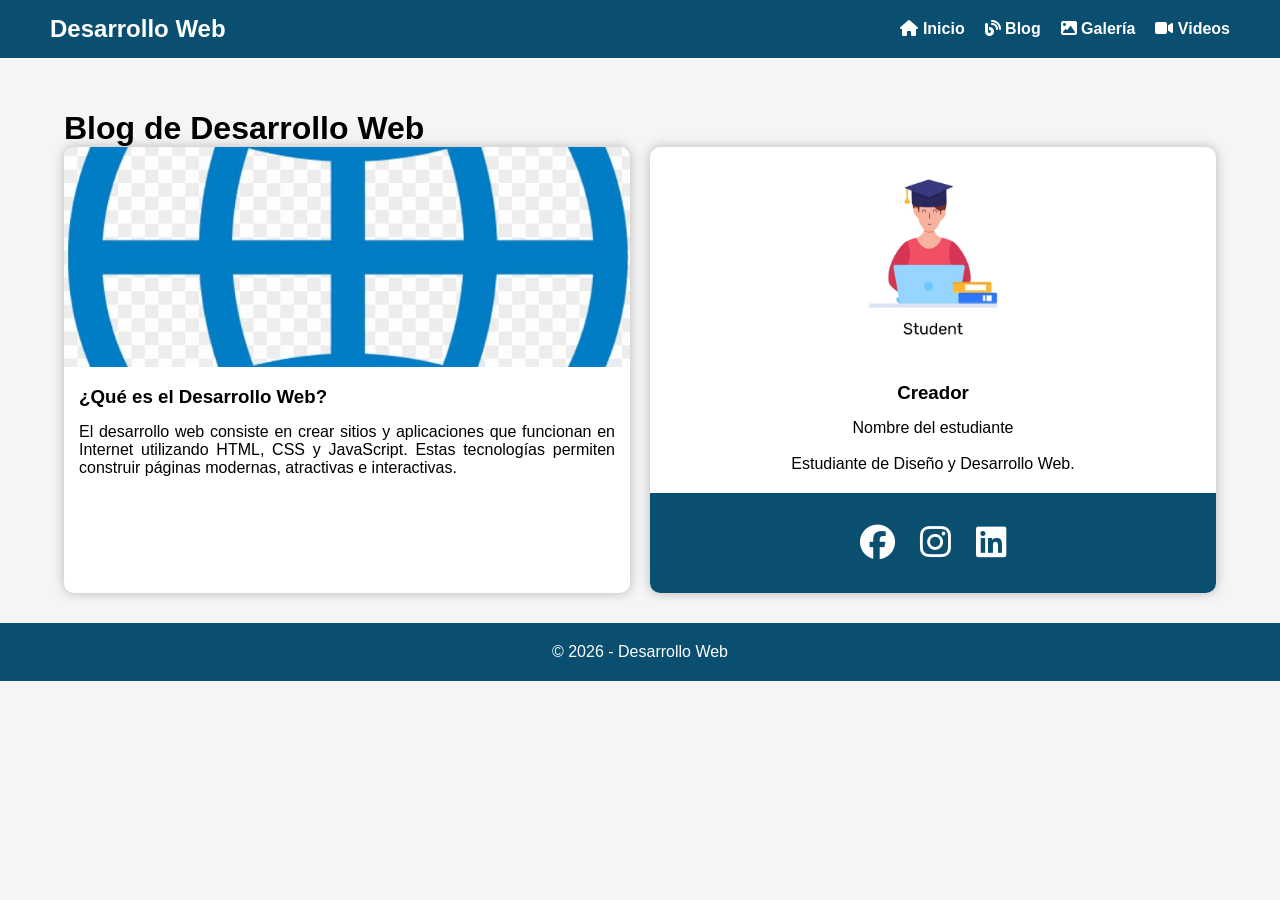
<file: blog.html>
<!DOCTYPE html>
<html lang="es">
<head>

<meta charset="UTF-8">
<meta name="viewport" content="width=device-width, initial-scale=1.0">

<title>Blog</title>

<link rel="stylesheet" href="estilo.css">

<link rel="stylesheet"
href="https://cdnjs.cloudflare.com/ajax/libs/font-awesome/6.5.1/css/all.min.css">

</head>

<body>

<header>

<div class="logo">

<h2>Desarrollo Web</h2>

</div>

<nav>

<ul>

<li>
<a href="index.html">
<i class="fa-solid fa-house"></i>
Inicio
</a>
</li>

<li>
<a href="blog.html">
<i class="fa-solid fa-blog"></i>
Blog
</a>
</li>

<li>
<a href="galeria.html">
<i class="fa-solid fa-image"></i>
Galería
</a>
</li>

<li>
<a href="videos.html">
<i class="fa-solid fa-video"></i>
Videos
</a>
</li>

</ul>

</nav>

</header>

<main class="contenedor">

<h1>Blog de Desarrollo Web</h1>

<div class="flex">

<article class="tarjeta">

<img src="imagenes/web.jpg" alt="Desarrollo Web">

<h3>¿Qué es el Desarrollo Web?</h3>

<p>

El desarrollo web consiste en crear sitios y aplicaciones
que funcionan en Internet utilizando HTML, CSS y JavaScript.

Estas tecnologías permiten construir páginas modernas,
atractivas e interactivas.

</p>

</article>

<aside class="tarjeta">

<img src="imagenes/alumno.jpg"
style="width:180px;height:180px;border-radius:50%;margin:20px auto;display:block;">

<h3 style="text-align:center;">
Creador
</h3>

<p style="text-align:center;">

Nombre del estudiante

<br><br>

Estudiante de Diseño y Desarrollo Web.

</p>

<div class="redes">

<a href="https://facebook.com" target="_blank">
<i class="fab fa-facebook"></i>
</a>

<a href="https://instagram.com" target="_blank">
<i class="fab fa-instagram"></i>
</a>

<a href="https://linkedin.com" target="_blank">
<i class="fab fa-linkedin"></i>
</a>

</div>

</aside>

</div>

</main>

<footer>

<p>

© 2026 - Desarrollo Web

</p>

</footer>

</body>

</html>
</file>
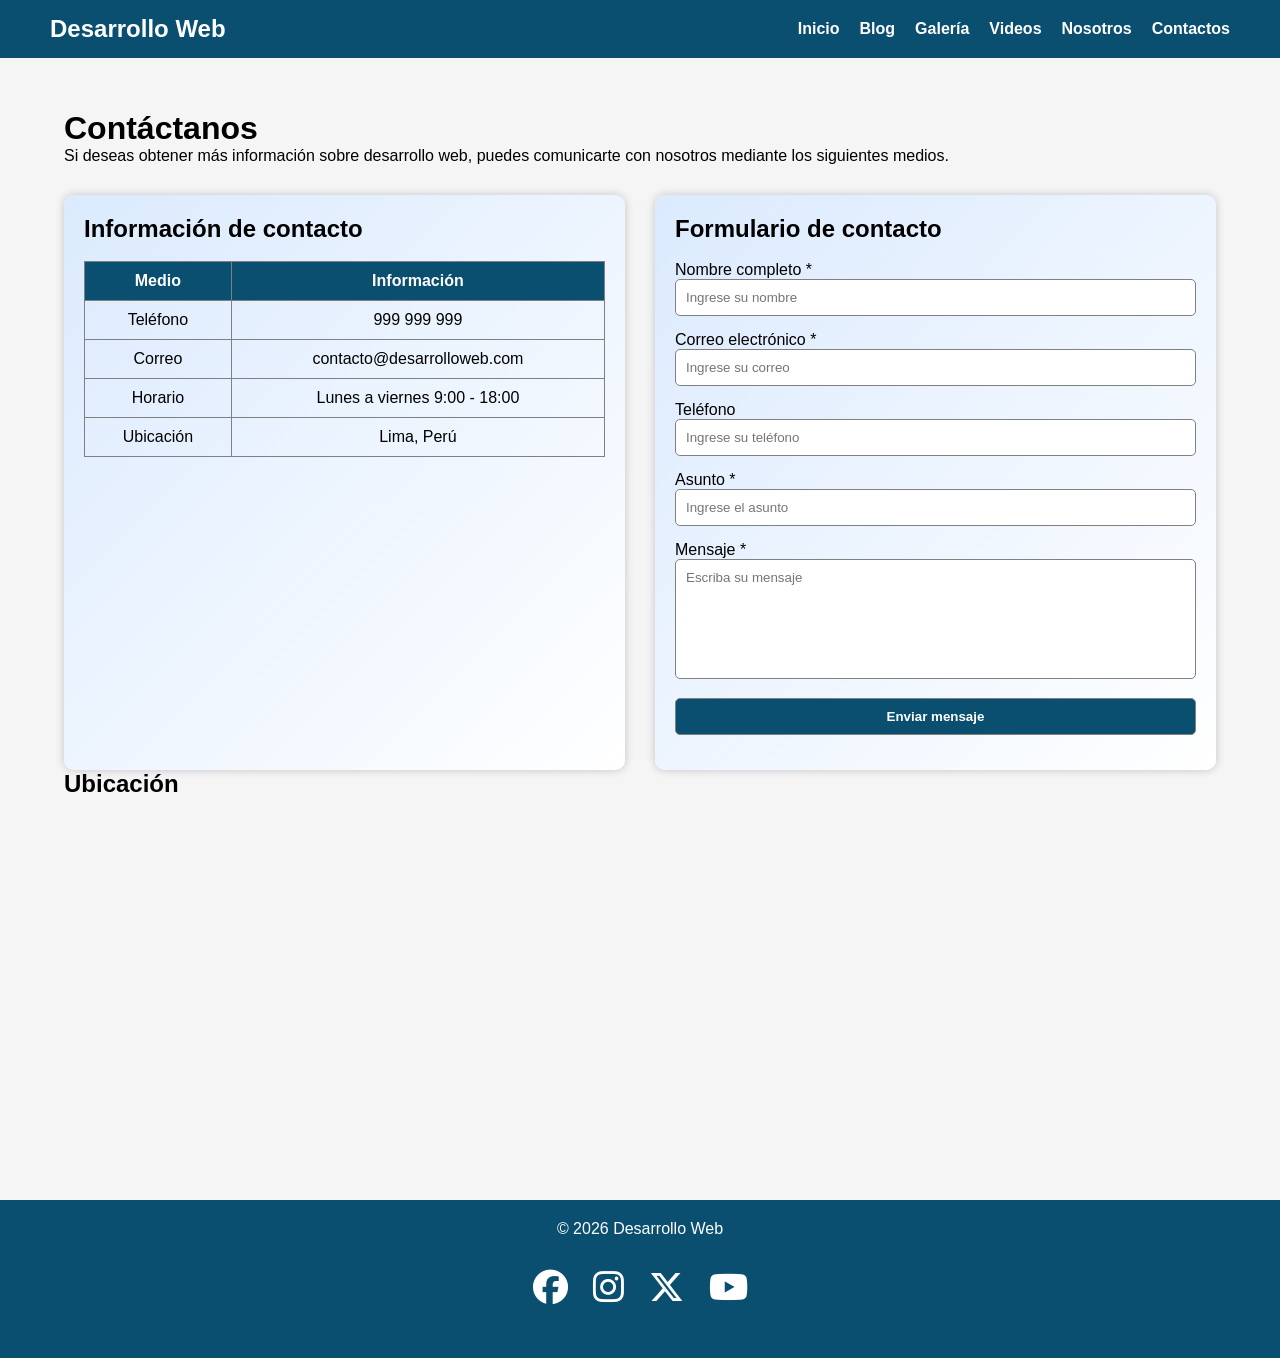
<file: contactos.html>
<!DOCTYPE html>
<html lang="es">

<head>
    <meta charset="UTF-8">
    <meta name="viewport" content="width=device-width, initial-scale=1.0">

    <title>Contactos - Desarrollo Web</title>

    <!-- CSS -->
    <link rel="stylesheet" href="estilo.css">

    <!-- Iconos -->
    <link rel="stylesheet"
        href="https://cdnjs.cloudflare.com/ajax/libs/font-awesome/6.5.1/css/all.min.css">
</head>

<body>

    <!-- =========================
         CABECERA
    ========================== -->

    <header>

        <div class="logo">
            <h2>Desarrollo Web</h2>
        </div>

        <nav>
            <ul>

                <li>
                    <a href="index.html">Inicio</a>
                </li>

                <li>
                    <a href="blog.html">Blog</a>
                </li>

                <li>
                    <a href="galeria.html">Galería</a>
                </li>

                <li>
                    <a href="videos.html">Videos</a>
                </li>

                <li>
                    <a href="nosotros.html">Nosotros</a>
                </li>

                <li>
                    <a href="contactos.html">Contactos</a>
                </li>

            </ul>
        </nav>

    </header>


    <!-- =========================
         CONTENIDO
    ========================== -->

    <main class="contenedor">

        <h1>Contáctanos</h1>

        <p>
            Si deseas obtener más información sobre desarrollo web,
            puedes comunicarte con nosotros mediante los siguientes
            medios.
        </p>


        <!-- TABLA Y FORMULARIO -->

        <section class="contacto">

            <!-- TABLA -->

            <div class="tabla">

                <h2>Información de contacto</h2>

                <br>

                <table>

                    <thead>
                        <tr>
                            <th>Medio</th>
                            <th>Información</th>
                        </tr>
                    </thead>

                    <tbody>

                        <tr>
                            <td>Teléfono</td>
                            <td>999 999 999</td>
                        </tr>

                        <tr>
                            <td>Correo</td>
                            <td>contacto@desarrolloweb.com</td>
                        </tr>

                        <tr>
                            <td>Horario</td>
                            <td>Lunes a viernes 9:00 - 18:00</td>
                        </tr>

                        <tr>
                            <td>Ubicación</td>
                            <td>Lima, Perú</td>
                        </tr>

                    </tbody>

                </table>

            </div>


            <!-- FORMULARIO -->

            <div class="formulario">

                <h2>Formulario de contacto</h2>

                <br>

                <form>

                    <label for="nombre">
                        Nombre completo *
                    </label>

                    <input
                        type="text"
                        id="nombre"
                        name="nombre"
                        placeholder="Ingrese su nombre"
                        required
                    >


                    <label for="correo">
                        Correo electrónico *
                    </label>

                    <input
                        type="email"
                        id="correo"
                        name="correo"
                        placeholder="Ingrese su correo"
                        required
                    >


                    <label for="telefono">
                        Teléfono
                    </label>

                    <input
                        type="tel"
                        id="telefono"
                        name="telefono"
                        placeholder="Ingrese su teléfono"
                    >


                    <label for="asunto">
                        Asunto *
                    </label>

                    <input
                        type="text"
                        id="asunto"
                        name="asunto"
                        placeholder="Ingrese el asunto"
                        required
                    >


                    <label for="mensaje">
                        Mensaje *
                    </label>

                    <textarea
                        id="mensaje"
                        name="mensaje"
                        placeholder="Escriba su mensaje"
                        required
                    ></textarea>


                    <input
                        type="submit"
                        value="Enviar mensaje"
                    >

                </form>

            </div>

        </section>


        <!-- GOOGLE MAPS -->

        <section class="mapa">

            <h2>Ubicación</h2>

            <br>

          <iframe
src="https://www.google.com/maps?q=ISIL%20La%20Fontana%20Lima&output=embed"
width="100%"
height="350"
style="border:0;"
allowfullscreen=""
loading="lazy">
</iframe>
        </section>

    </main>


    <!-- =========================
         PIE DE PÁGINA
    ========================== -->

    <footer>

        <p>© 2026 Desarrollo Web</p>

        <div class="redes">

            <a href="https://facebook.com"
               target="_blank"
               aria-label="Facebook">
                <i class="fab fa-facebook"></i>
            </a>

            <a href="https://instagram.com"
               target="_blank"
               aria-label="Instagram">
                <i class="fab fa-instagram"></i>
            </a>

            <a href="https://twitter.com"
               target="_blank"
               aria-label="X">
                <i class="fab fa-x-twitter"></i>
            </a>

            <a href="https://youtube.com"
               target="_blank"
               aria-label="YouTube">
                <i class="fab fa-youtube"></i>
            </a>

        </div>

    </footer>

</body>

</html>
</file>
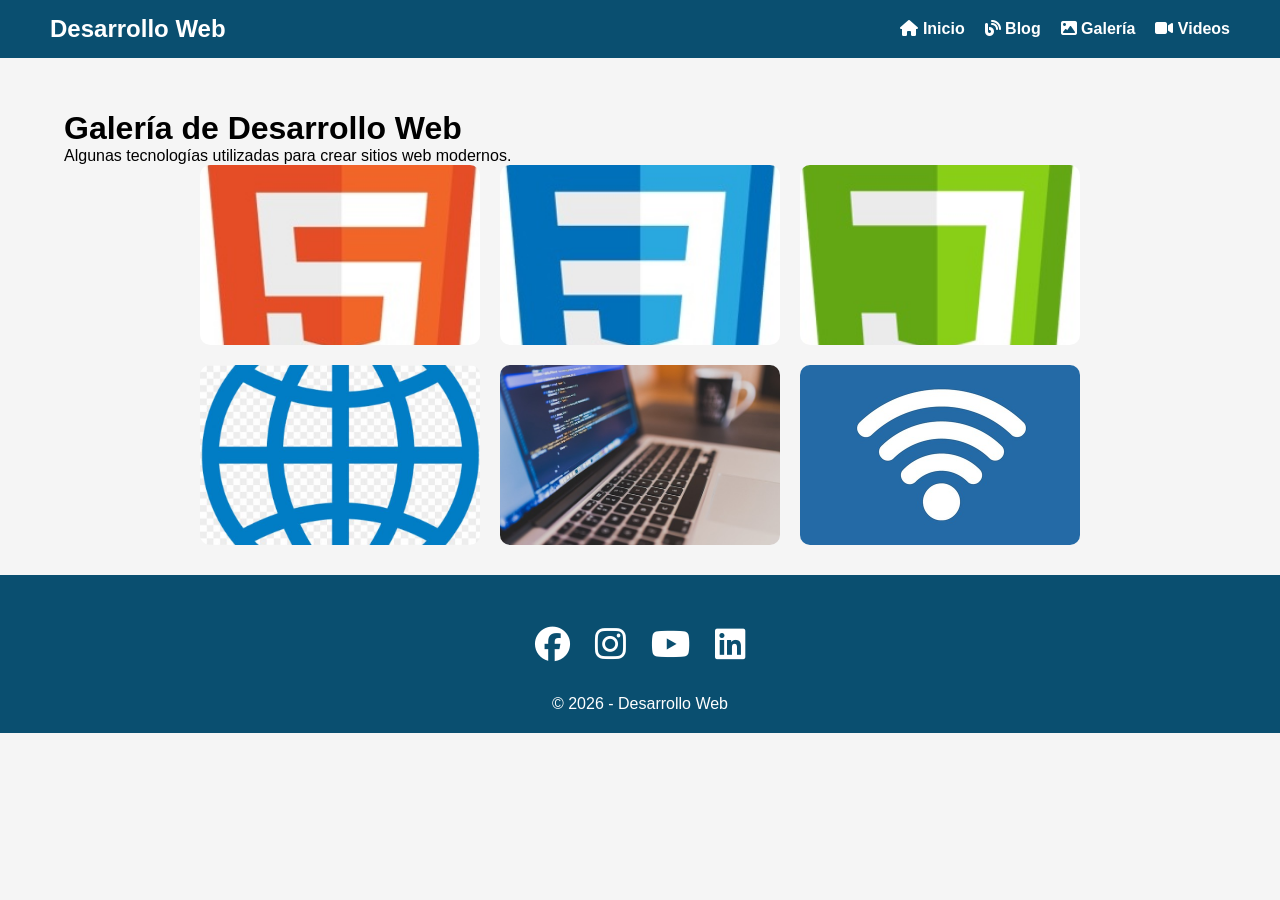
<file: galeria.html>
<!DOCTYPE html>
<html lang="es">

<head>

<meta charset="UTF-8">
<meta name="viewport" content="width=device-width, initial-scale=1.0">

<title>Galería</title>

<link rel="stylesheet" href="estilo.css">

<link rel="stylesheet"
href="https://cdnjs.cloudflare.com/ajax/libs/font-awesome/6.5.1/css/all.min.css">

</head>

<body>

<header>

<div class="logo">

<h2>Desarrollo Web</h2>

</div>

<nav>

<ul>

<li>
<a href="index.html">
<i class="fa-solid fa-house"></i>
Inicio
</a>
</li>

<li>
<a href="blog.html">
<i class="fa-solid fa-blog"></i>
Blog
</a>
</li>

<li>
<a href="galeria.html">
<i class="fa-solid fa-image"></i>
Galería
</a>
</li>

<li>
<a href="videos.html">
<i class="fa-solid fa-video"></i>
Videos
</a>
</li>

</ul>

</nav>

</header>

<main class="contenedor">

<h1>Galería de Desarrollo Web</h1>

<p>

Algunas tecnologías utilizadas para crear sitios web modernos.

</p>

<div class="galeria">

<img src="imagenes/html.jpg" alt="HTML">

<img src="imagenes/css.jpg" alt="CSS">

<img src="imagenes/js.jpg" alt="JavaScript">

<img src="imagenes/web.jpg" alt="Desarrollo Web">

<img src="imagenes/programacion.jpg" alt="Programación">

<img src="imagenes/internet.jpg" alt="Internet">

</div>

</main>

<footer>

<div class="redes">

<a href="https://facebook.com" target="_blank">

<i class="fab fa-facebook"></i>

</a>

<a href="https://instagram.com" target="_blank">

<i class="fab fa-instagram"></i>

</a>

<a href="https://youtube.com" target="_blank">

<i class="fab fa-youtube"></i>

</a>

<a href="https://linkedin.com" target="_blank">

<i class="fab fa-linkedin"></i>

</a>

</div>

<p>

© 2026 - Desarrollo Web

</p>

</footer>

</body>

</html>
</file>
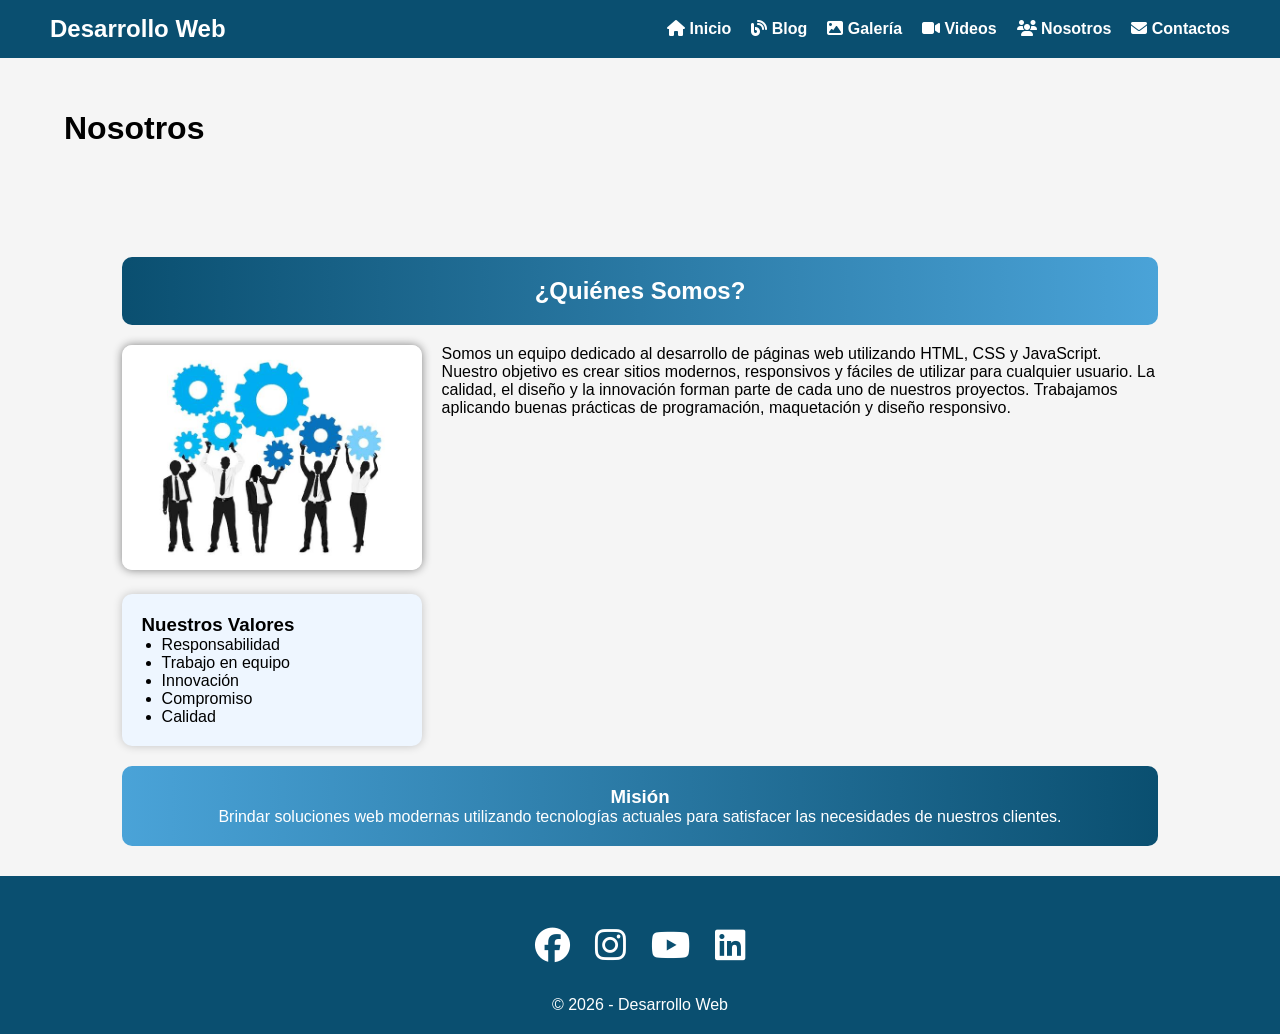
<file: nosotros.html>
<!DOCTYPE html>
<html lang="es">

<head>

<meta charset="UTF-8">
<meta name="viewport" content="width=device-width, initial-scale=1.0">

<title>Nosotros</title>

<link rel="stylesheet" href="estilo.css">

<link rel="preconnect" href="https://fonts.googleapis.com">

<link rel="preconnect" href="https://fonts.gstatic.com" crossorigin>

<link href="https://fonts.googleapis.com/css2?family=Poppins:wght@300;500;700&display=swap" rel="stylesheet">

<link rel="stylesheet"
href="https://cdnjs.cloudflare.com/ajax/libs/font-awesome/6.5.1/css/all.min.css">

</head>

<body>

<header>

<div class="logo">

<h2>Desarrollo Web</h2>

</div>

<nav>

<ul>

<li><a href="index.html"><i class="fa-solid fa-house"></i> Inicio</a></li>

<li><a href="blog.html"><i class="fa-solid fa-blog"></i> Blog</a></li>

<li><a href="galeria.html"><i class="fa-solid fa-image"></i> Galería</a></li>

<li><a href="videos.html"><i class="fa-solid fa-video"></i> Videos</a></li>

<li><a href="nosotros.html"><i class="fa-solid fa-users"></i> Nosotros</a></li>

<li><a href="contactos.html"><i class="fa-solid fa-envelope"></i> Contactos</a></li>

</ul>

</nav>

</header>

<main class="contenedor">

<h1>Nosotros</h1>

<div class="grid">

<div class="encabezado">

<h2>¿Quiénes Somos?</h2>

</div>

<div class="imagen">

<img src="imagenes/equipo.jpg" alt="Equipo">

</div>

<div class="contenido">

<p>

Somos un equipo dedicado al desarrollo de páginas web utilizando
HTML, CSS y JavaScript.

Nuestro objetivo es crear sitios modernos,
responsivos y fáciles de utilizar para cualquier usuario.

La calidad, el diseño y la innovación forman parte
de cada uno de nuestros proyectos.

Trabajamos aplicando buenas prácticas de programación,
maquetación y diseño responsivo.

</p>

</div>

<div class="lateral">

<h3>Nuestros Valores</h3>

<ul>

<li>Responsabilidad</li>

<li>Trabajo en equipo</li>

<li>Innovación</li>

<li>Compromiso</li>

<li>Calidad</li>

</ul>

</div>

<div class="pie">

<h3>Misión</h3>

<p>

Brindar soluciones web modernas utilizando tecnologías
actuales para satisfacer las necesidades de nuestros clientes.

</p>

</div>

</div>

</main>

<footer>

<div class="redes">

<a href="#"><i class="fab fa-facebook"></i></a>

<a href="#"><i class="fab fa-instagram"></i></a>

<a href="#"><i class="fab fa-youtube"></i></a>

<a href="#"><i class="fab fa-linkedin"></i></a>

</div>

<p>© 2026 - Desarrollo Web</p>

</footer>

</body>

</html>
</file>
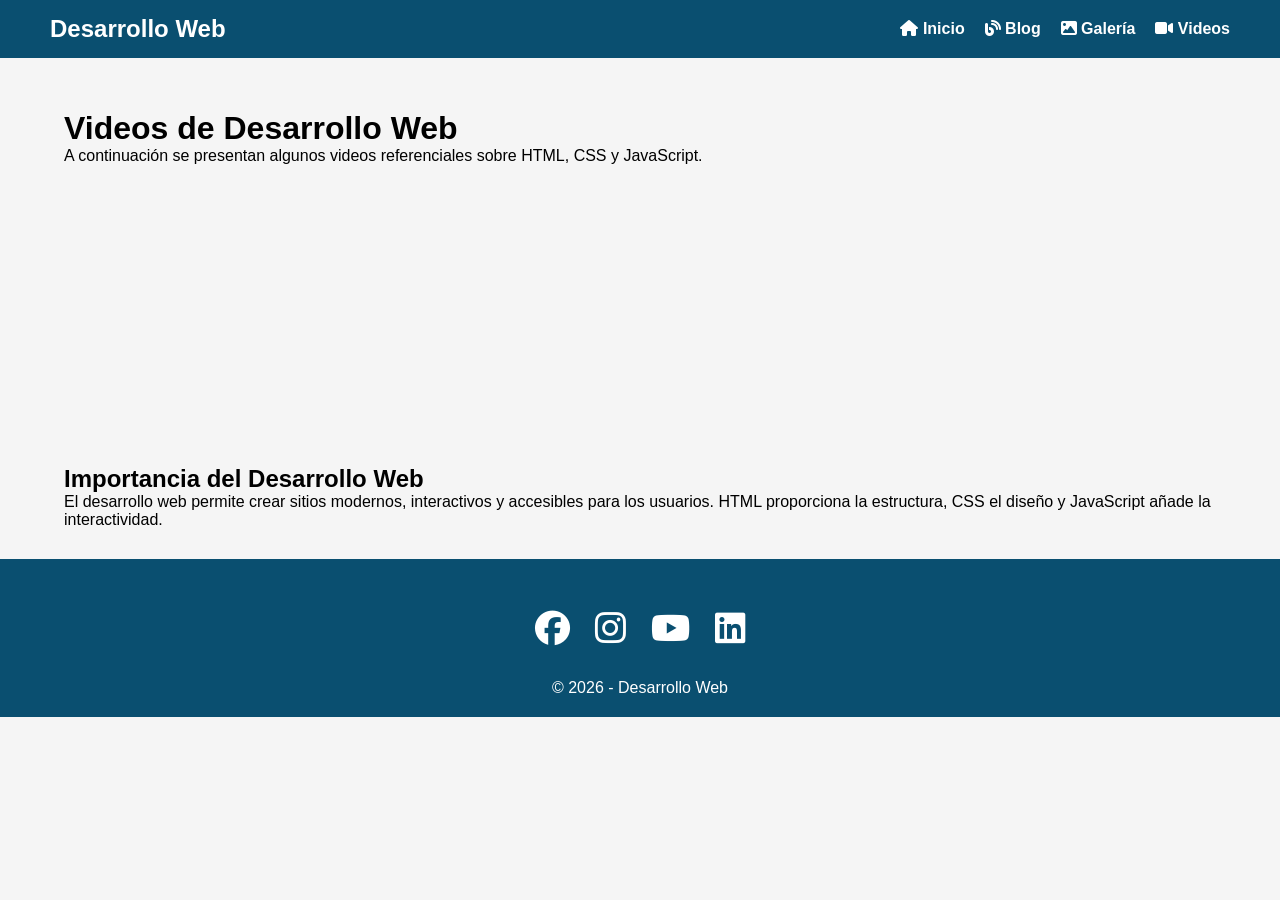
<file: videos.html>
<!DOCTYPE html>
<html lang="es">

<head>

<meta charset="UTF-8">
<meta name="viewport" content="width=device-width, initial-scale=1.0">

<title>Videos</title>

<link rel="stylesheet" href="estilo.css">

<link rel="stylesheet"
href="https://cdnjs.cloudflare.com/ajax/libs/font-awesome/6.5.1/css/all.min.css">

</head>

<body>

<header>

<div class="logo">
<h2>Desarrollo Web</h2>
</div>

<nav>

<ul>

<li>
<a href="index.html">
<i class="fa-solid fa-house"></i>
Inicio
</a>
</li>

<li>
<a href="blog.html">
<i class="fa-solid fa-blog"></i>
Blog
</a>
</li>

<li>
<a href="galeria.html">
<i class="fa-solid fa-image"></i>
Galería
</a>
</li>

<li>
<a href="videos.html">
<i class="fa-solid fa-video"></i>
Videos
</a>
</li>

</ul>

</nav>

</header>

<main class="contenedor">

<h1>Videos de Desarrollo Web</h1>

<p>

A continuación se presentan algunos videos
referenciales sobre HTML, CSS y JavaScript.

</p>

<div class="videos">

<iframe
src="https://www.youtube.com/embed/UB1O30fR-EE"
allowfullscreen>
</iframe>

<iframe
src="https://player.vimeo.com/video/76979871"
allowfullscreen>
</iframe>

</div>

<h2>Importancia del Desarrollo Web</h2>

<p>

El desarrollo web permite crear sitios modernos,
interactivos y accesibles para los usuarios.
HTML proporciona la estructura, CSS el diseño
y JavaScript añade la interactividad.

</p>

</main>

<footer>

<div class="redes">

<a href="https://facebook.com" target="_blank">
<i class="fab fa-facebook"></i>
</a>

<a href="https://instagram.com" target="_blank">
<i class="fab fa-instagram"></i>
</a>

<a href="https://youtube.com" target="_blank">
<i class="fab fa-youtube"></i>
</a>

<a href="https://linkedin.com" target="_blank">
<i class="fab fa-linkedin"></i>
</a>

</div>

<p>

© 2026 - Desarrollo Web

</p>

</footer>

</body>

</html>
</file>
<file: estilo.css>
/* =========================
   RESET
========================= */

* {
    margin: 0;
    padding: 0;
    box-sizing: border-box;
    font-family: Arial, Helvetica, sans-serif;
}

/* =========================
   BODY
========================= */

body {
    background: #f5f5f5;
}

/* =========================
   CABECERA
========================= */

header {
    position: fixed;
    top: 0;
    left: 0;
    width: 100%;
    background: #0a4f70;
    display: flex;
    justify-content: space-between;
    align-items: center;
    padding: 15px 50px;
    z-index: 1000;
}

.logo h2 {
    color: white;
}

nav ul {
    display: flex;
    list-style: none;
}

nav ul li {
    margin-left: 20px;
}

nav ul li a {
    color: white;
    text-decoration: none;
    font-weight: bold;
    transition: 0.3s;
}

nav ul li a:hover {
    color: #ffd700;
}

/* =========================
   PORTADA
========================= */

.banner {
    width: 100%;
    min-height: 100vh;

    background-image: url("imagenes/fondo.jpg");
    background-size: cover;
    background-position: center;

    display: flex;
    justify-content: center;
    align-items: center;

    text-align: center;

    padding-top: 80px;
}

.contenido-portada {
    background: rgba(0, 0, 0, 0.55);
    color: white;
    padding: 40px;
    border-radius: 15px;
    max-width: 850px;
}

.contenido-portada h1 {
    font-size: 55px;
    margin-bottom: 20px;
}

.contenido-portada p {
    font-size: 22px;
    margin-bottom: 25px;
    line-height: 35px;
}

/* =========================
   BOTÓN
========================= */

.boton {
    display: inline-block;
    padding: 12px 30px;

    background: #ffd700;
    color: black;

    text-decoration: none;

    border-radius: 8px;

    transition: 0.3s;
}

.boton:hover {
    background: white;
}

/* =========================
   REDES
========================= */

.redes {
    display: flex;
    justify-content: center;
    gap: 25px;
    padding: 30px;
    background: #0a4f70;
}

.redes a {
    color: white;
    font-size: 35px;
    transition: 0.3s;
}

.redes a:hover {
    color: #ffd700;
    transform: scale(1.2);
}

/* =========================
   CONTENEDOR GENERAL
========================= */

.contenedor {
    width: 90%;
    margin: 110px auto 30px;
}

/* =========================
   FLEXBOX
========================= */

.flex {
    display: flex;
    justify-content: space-between;
    gap: 20px;
    flex-wrap: wrap;
}

/* =========================
   TARJETAS
========================= */

.tarjeta {
    flex: 1;
    min-width: 280px;

    background: white;

    border-radius: 10px;

    box-shadow: 0 0 12px rgba(0, 0, 0, 0.25);

    overflow: hidden;
}

.tarjeta img {
    width: 100%;
    height: 220px;
    object-fit: cover;
}

.tarjeta h3 {
    padding: 15px;
}

.tarjeta p {
    padding: 0 15px 20px;
    text-align: justify;
}

/* =========================
   GALERÍA
========================= */

.galeria {
    display: flex;
    flex-wrap: wrap;
    justify-content: center;
    gap: 20px;
}

.galeria img {
    width: 280px;
    height: 180px;
    object-fit: cover;

    border-radius: 10px;

    transition: 0.4s;
}

.galeria img:hover {
    transform: scale(1.08);
    filter: brightness(120%);
}

/* =========================
   VIDEOS
========================= */

.videos {
    display: flex;
    justify-content: center;
    flex-wrap: wrap;
    gap: 30px;
}

.videos iframe {
    width: 500px;
    height: 300px;
    border: none;
}

/* =========================
   PIE DE PÁGINA
========================= */

footer {
    background: #0a4f70;
    color: white;

    text-align: center;

    padding: 20px;

    margin-top: 30px;
}


/* =========================
   CONTACTOS
========================= */

.contacto {
    display: flex;
    justify-content: space-between;
    gap: 30px;
    margin-top: 30px;
    flex-wrap: wrap;
}

.tabla,
.formulario {
    flex: 1;

    background: linear-gradient(135deg, #dbeafe, #ffffff);

    padding: 20px;

    border-radius: 10px;

    box-shadow: 0 0 10px rgba(0, 0, 0, 0.2);
}

table {
    width: 100%;
    border-collapse: collapse;
}

table th,
table td {
    border: 1px solid gray;
    padding: 10px;
    text-align: center;
}

table th {
    background: #0a4f70;
    color: white;
}

form input,
form textarea {
    width: 100%;

    padding: 10px;

    margin-bottom: 15px;

    border: 1px solid gray;

    border-radius: 5px;
}

form textarea {
    height: 120px;
    resize: none;
}

form input[type="submit"] {
    background: #0a4f70;
    color: white;
    cursor: pointer;
    font-weight: bold;
}

form input[type="submit"]:hover {
    background: #1572a1;
}


/* =========================
   NOSOTROS
========================= */

body {
    font-family: Arial, Helvetica, sans-serif;
}

/* IMPORTANTE:
   Los estilos de .contenido de nosotros
   ahora tienen su propio nombre.
*/

.contenido-nosotros {
    grid-area: contenido;

    background: white;

    padding: 20px;

    border-radius: 10px;

    text-align: justify;

    column-count: 2;

    column-gap: 30px;

    line-height: 30px;

    box-shadow: 0 0 10px rgba(0, 0, 0, 0.2);
}

.grid {
    display: grid;

    grid-template-areas:
        "encabezado encabezado"
        "imagen contenido"
        "lateral contenido"
        "pie pie";

    grid-template-columns: 300px 1fr;

    gap: 20px;

    margin-top: 110px;

    width: 90%;
    margin-left: auto;
    margin-right: auto;
    margin-bottom: 30px;
}

.encabezado {
    grid-area: encabezado;

    background: linear-gradient(to right, #0a4f70, #4aa3d8);

    color: white;

    padding: 20px;

    text-align: center;

    border-radius: 10px;
}

.imagen {
    grid-area: imagen;
}

.imagen img {
    width: 100%;

    border-radius: 10px;

    box-shadow: 0 0 10px gray;
}

.lateral {
    grid-area: lateral;

    background: #eef6ff;

    padding: 20px;

    border-radius: 10px;

    box-shadow: 0 0 10px rgba(0, 0, 0, 0.2);
}

.lateral ul {
    margin-left: 20px;
}

.pie {
    grid-area: pie;

    background: linear-gradient(to right, #4aa3d8, #0a4f70);

    color: white;

    padding: 20px;

    text-align: center;

    border-radius: 10px;
}


/* =========================
   RESPONSIVE
========================= */

@media (max-width: 768px) {

    header {
        padding: 15px 20px;
        flex-direction: column;
        gap: 10px;
    }

    nav ul {
        flex-wrap: wrap;
        justify-content: center;
    }

    nav ul li {
        margin: 5px 10px;
    }

    .banner {
        padding-top: 150px;
    }

    .contenido-portada h1 {
        font-size: 35px;
    }

    .contenido-portada p {
        font-size: 18px;
        line-height: 28px;
    }

    .grid {
        grid-template-areas:
            "encabezado"
            "imagen"
            "contenido"
            "lateral"
            "pie";

        grid-template-columns: 1fr;
    }

    .contenido-nosotros {
        column-count: 1;
    }
}
</file>
